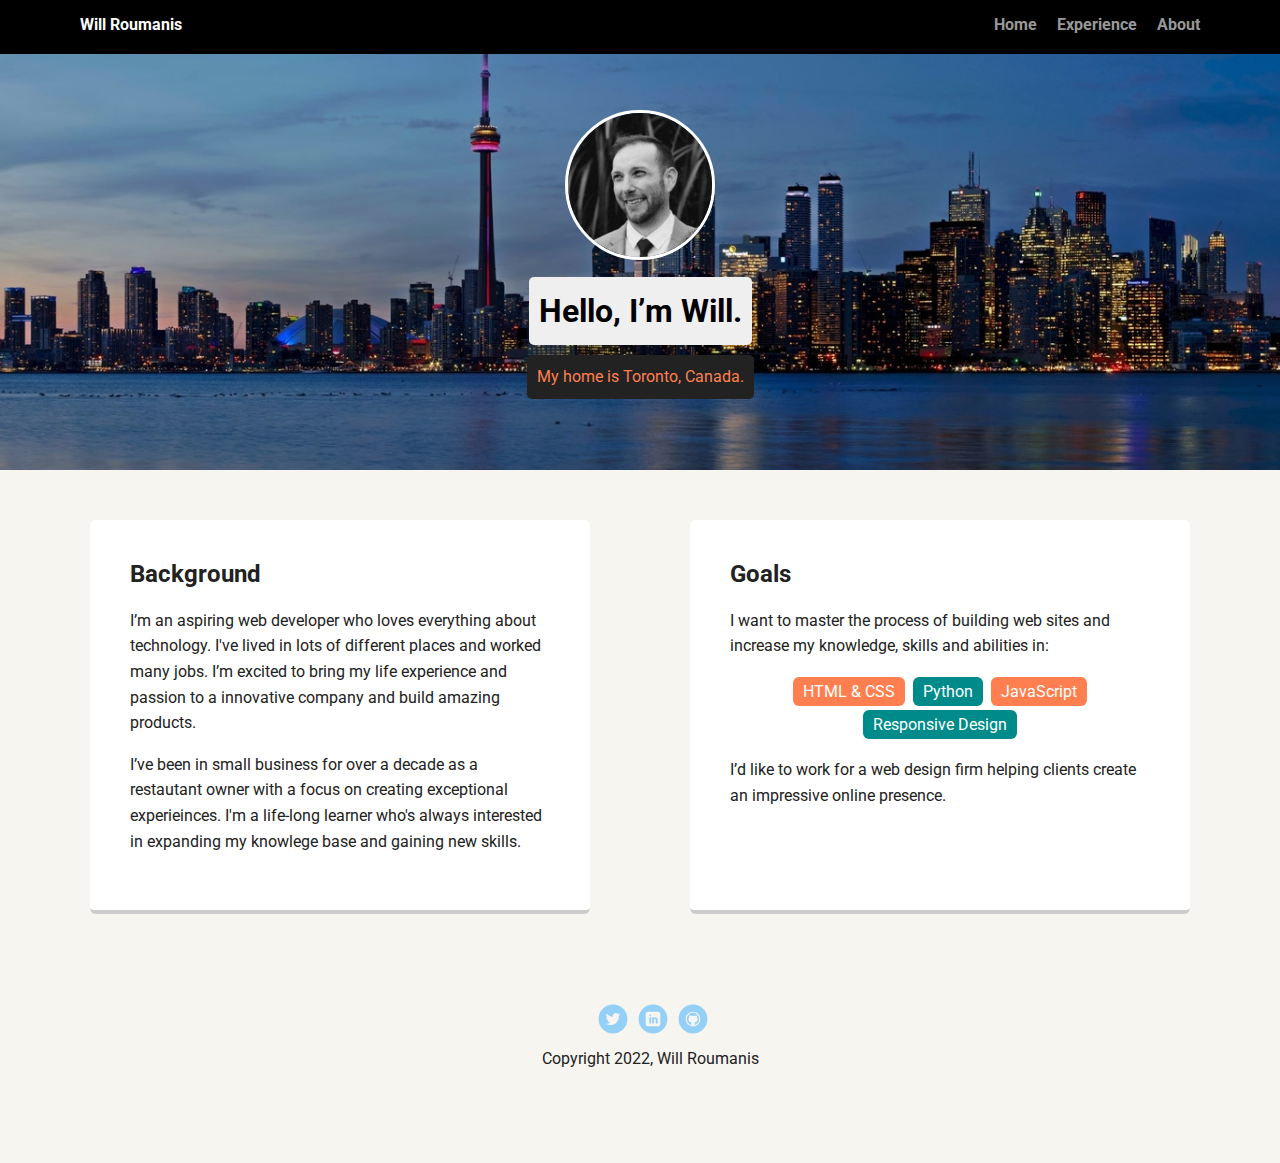
<file: TreeHouse/index.html>
<!DOCTYPE html>
<html lang="en">
  <head>
    <meta charset="utf-8" />
    <title>Will Roumanis' Profile</title>
    <meta name="viewport" content="width=device-width, initial-scale=1.0" />
    <link rel="stylesheet" href="styles.css" />
    <link
      href="https://fonts.googleapis.com/css?family=Muli%7CRoboto:400,300,500,700,900"
      rel="stylesheet"
    />
  </head>
  <body>
    <div class="main-nav">
      <ul class="nav">
        <li class="name">Will Roumanis</li>
        <li><a href="index.html">Home</a></li>
        <li><a href="Experience.html">Experience</a></li>
        <li><a href="about.html">About</a></li>
      </ul>
    </div>

    <header>
      <img
        src="images/profile.jpg"
        alt="Photo of Will smiling"
        class="profile-image"
      />
      <h1 class="tag name">Hello, I’m Will.</h1>
      <p class="tag location">My home is Toronto, Canada.</p>
    </header>

    <main class="flex">
      <div class="card">
        <h2>Background</h2>
        <p>
          I’m an aspiring web developer who loves everything about technology.
          I've lived in lots of different places and worked many jobs. I’m
          excited to bring my life experience and passion to a innovative
          company and build amazing products.
        </p>
        <p>
          I’ve been in small business for over a decade as a restautant owner
          with a focus on creating exceptional experieinces. I'm a life-long
          learner who's always interested in expanding my knowlege base and
          gaining new skills.
        </p>
      </div>

      <div class="card">
        <h2>Goals</h2>
        <p>
          I want to master the process of building web sites and increase my
          knowledge, skills and abilities in:
        </p>
        <ul class="skills">
          <li>HTML & CSS</li>
          <li>Python</li>
          <li>JavaScript</li>
          <li>Responsive Design</li>
        </ul>
        <p>
          I’d like to work for a web design firm helping clients create an
          impressive online presence.
        </p>
      </div>
    </main>
    <footer>
      <ul>
        <li>
          <a
            href="https://twitter.com/WilliamsGK"
            target="blank"
            class="social twitter"
            >Twitter</a
          >
        </li>
        <li>
          <a
            href="https://www.linkedin.com/in/william-roumanis-a5447b22b/"
            target="blank"
            class="social linkedin"
            >LinkedIn</a
          >
        </li>
        <li>
          <a
            href="https://github.com/wrrouman"
            target="_blank"
            class="social github"
            >Github
          </a>
        </li>
      </ul>
      <p class="copyright">Copyright 2022, Will Roumanis</p>
    </footer>
  </body>
</html>
</file>
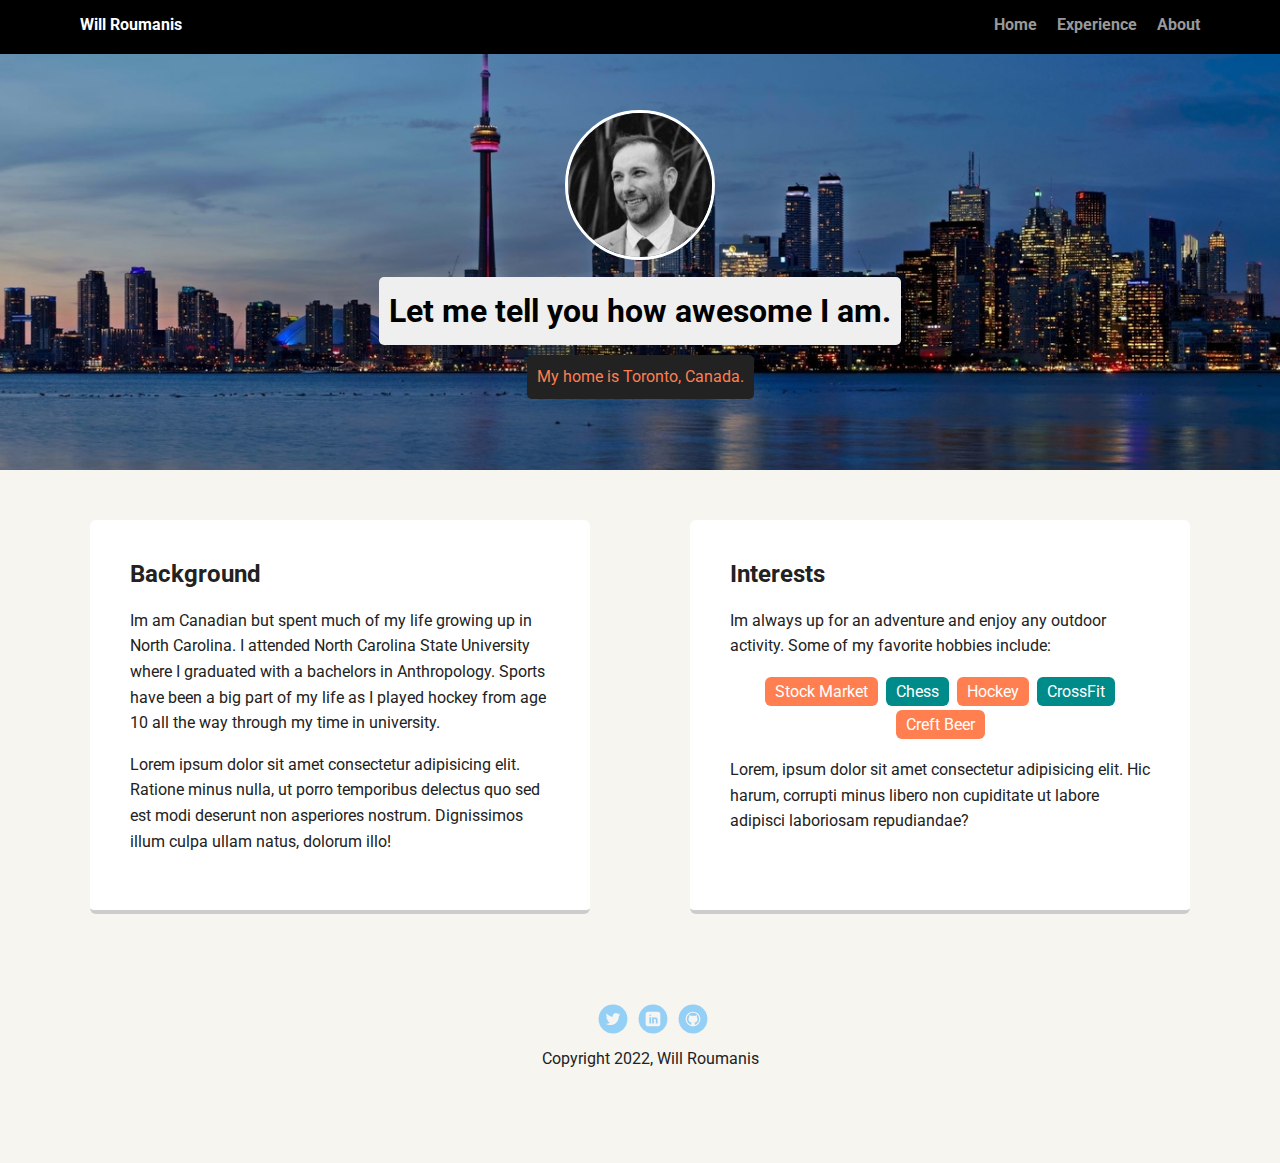
<file: TreeHouse/about.html>
<!DOCTYPE html>
<html lang="en">
  <head>
    <meta charset="utf-8" />
    <title>Will Roumanis' Profile</title>
    <meta name="viewport" content="width=device-width, initial-scale=1.0" />
    <link rel="stylesheet" href="styles.css" />
    <link
      href="https://fonts.googleapis.com/css?family=Muli%7CRoboto:400,300,500,700,900"
      rel="stylesheet"
    />
  </head>
  <body>
    <div class="main-nav">
      <ul class="nav">
        <li class="name">Will Roumanis</li>
        <li><a href="index.html">Home</a></li>
        <li><a href="Experience.html">Experience</a></li>
        <li><a href="about.html">About</a></li>
      </ul>
    </div>

    <header>
      <img
        src="images/profile.jpg"
        alt="Photo of Will smiling"
        class="profile-image"
      />
      <h1 class="tag name">Let me tell you how awesome I am.</h1>
      <p class="tag location">My home is Toronto, Canada.</p>
    </header>

    <main class="flex">
      <div class="card">
        <h2>Background</h2>
        <p>
          Im am Canadian but spent much of my life growing up in North Carolina.
          I attended North Carolina State University where I graduated with a
          bachelors in Anthropology. Sports have been a big part of my life as I
          played hockey from age 10 all the way through my time in university.
        </p>
        <p>
          Lorem ipsum dolor sit amet consectetur adipisicing elit. Ratione minus
          nulla, ut porro temporibus delectus quo sed est modi deserunt non
          asperiores nostrum. Dignissimos illum culpa ullam natus, dolorum illo!
        </p>
      </div>

      <div class="card">
        <h2>Interests</h2>
        <p>
          Im always up for an adventure and enjoy any outdoor activity. Some of
          my favorite hobbies include:
        </p>
        <ul class="skills">
          <li>Stock Market</li>
          <li>Chess</li>
          <li>Hockey</li>
          <li>CrossFit</li>
          <li>Creft Beer</li>
        </ul>
        <p>
          Lorem, ipsum dolor sit amet consectetur adipisicing elit. Hic harum,
          corrupti minus libero non cupiditate ut labore adipisci laboriosam
          repudiandae?
        </p>
      </div>
    </main>
    <footer>
      <ul>
        <li>
          <a
            href="https://twitter.com/WilliamsGK"
            target="blank"
            class="social twitter"
            >Twitter</a
          >
        </li>
        <li>
          <a
            href="https://www.linkedin.com/in/william-roumanis-a5447b22b/"
            target="blank"
            class="social linkedin"
            >LinkedIn</a
          >
        </li>
        <li>
          <a
            href="https://github.com/wrrouman"
            target="_blank"
            class="social github"
            >Github
          </a>
        </li>
      </ul>
      <p class="copyright">Copyright 2022, Will Roumanis</p>
    </footer>
  </body>
</html>
</file>
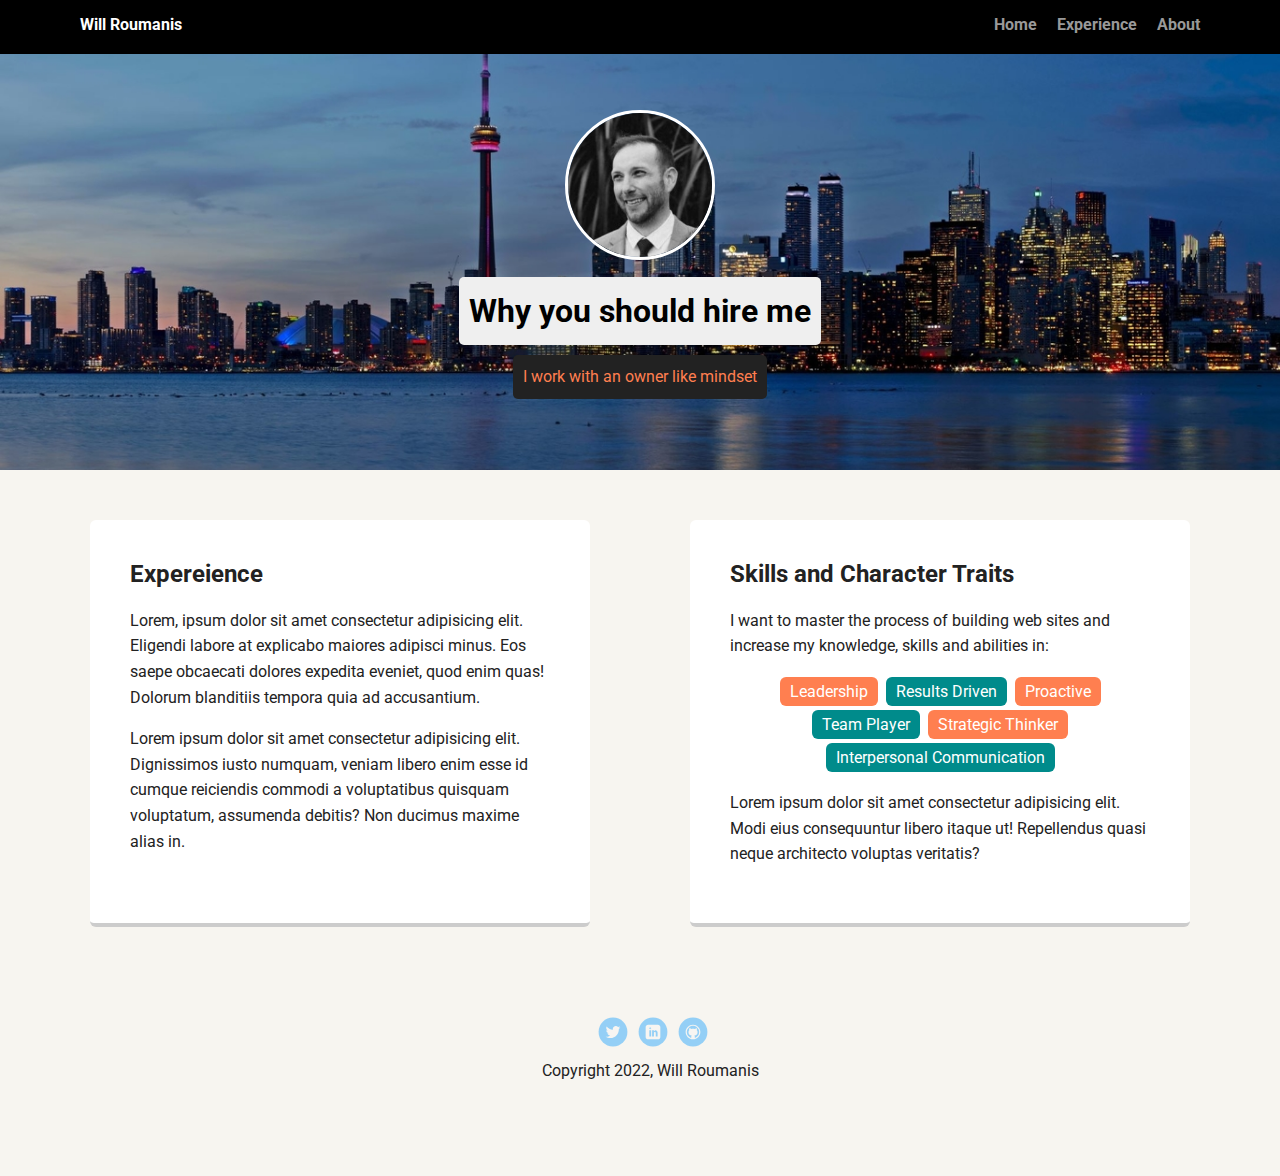
<file: TreeHouse/Experience.html>
<!DOCTYPE html>
<html lang="en">
  <head>
    <meta charset="utf-8" />
    <title>Will Roumanis' Profile</title>
    <meta name="viewport" content="width=device-width, initial-scale=1.0" />
    <link rel="stylesheet" href="styles.css" />
    <link
      href="https://fonts.googleapis.com/css?family=Muli%7CRoboto:400,300,500,700,900"
      rel="stylesheet"
    />
  </head>
  <body>
    <div class="main-nav">
      <ul class="nav">
        <li class="name">Will Roumanis</li>
        <li><a href="index.html">Home</a></li>
        <li><a href="Experience.html">Experience</a></li>
        <li><a href="About.html">About</a></li>
      </ul>
    </div>

    <header>
      <img
        src="images/profile.jpg"
        alt="Drawing of Jane Smith"
        class="profile-image"
      />
      <h1 class="tag name">Why you should hire me</h1>
      <p class="tag location">I work with an owner like mindset</p>
    </header>

    <main class="flex">
      <div class="card">
        <h2>Expereience</h2>
        <p>
          Lorem, ipsum dolor sit amet consectetur adipisicing elit. Eligendi
          labore at explicabo maiores adipisci minus. Eos saepe obcaecati
          dolores expedita eveniet, quod enim quas! Dolorum blanditiis tempora
          quia ad accusantium.
        </p>
        <p>
          Lorem ipsum dolor sit amet consectetur adipisicing elit. Dignissimos
          iusto numquam, veniam libero enim esse id cumque reiciendis commodi a
          voluptatibus quisquam voluptatum, assumenda debitis? Non ducimus
          maxime alias in.
        </p>
      </div>

      <div class="card">
        <h2>Skills and Character Traits</h2>
        <p>
          I want to master the process of building web sites and increase my
          knowledge, skills and abilities in:
        </p>
        <ul class="skills">
          <li>Leadership</li>
          <li>Results Driven</li>
          <li>Proactive</li>
          <li>Team Player</li>
          <li>Strategic Thinker</li>
          <li>Interpersonal Communication</li>
        </ul>
        <p>
          Lorem ipsum dolor sit amet consectetur adipisicing elit. Modi eius
          consequuntur libero itaque ut! Repellendus quasi neque architecto
          voluptas veritatis?
        </p>
      </div>
    </main>
    <footer>
      <ul>
        <li>
          <a
            href="https://twitter.com/WilliamsGK"
            target="blank"
            class="social twitter"
            >Twitter</a
          >
        </li>
        <li>
          <a
            href="https://www.linkedin.com/in/william-roumanis-a5447b22b/"
            target="blank"
            class="social linkedin"
            >LinkedIn</a
          >
        </li>
        <li>
          <a
            href="https://github.com/wrrouman"
            target="_blank"
            class="social github"
            >Github
          </a>
        </li>
      </ul>
      <p class="copyright">Copyright 2022, Will Roumanis</p>
    </footer>
  </body>
</html>
</file>
<file: TreeHouse/styles.css>
/* Global Layout Set-up */
* { 
  box-sizing: border-box;
}
  
body {
  margin: 0;
  padding: 0;
  text-align: center;
  font-family: 'Roboto', sans-serif;
  color: #222;
  background: #f7f5f0;
}
/* Link Styles */

a {
  text-decoration: none;
  color: #999;
}
a:hover {
  color: #6633ff;
}

/* Section Styles */

.main-nav {
  width: 100%;
  background: black;
  min-height: 30px;
  padding: 10px;
  position: fixed;
  text-align: center;
}
.nav {
  display: flex;
  justify-content: space-around;
  font-weight: 700;
  list-style-type: none;
  margin: 0 auto;
  padding: 0;
}

.nav .name {
    display: block;
    margin-right: auto;
    color: white;
}
.nav li {
  padding: 5px 10px 10px 10px;
}
.nav a {
  transition: all .5s;
}
.nav a:hover {
  color: white
}

header {
  text-align: center;
  background: url('images/Torontoresize.jpg') no-repeat center;
  background-size:cover;
  overflow:visible;
  padding-top: 60px;
}
header {
  line-height: 1.5;
}
header .profile-image {
  margin-top: 50px;
  width: 150px;
  height: 150px;
  border-radius: 50%;
  border: 3px solid white;
  transition: all .5s;
}
header .profile-image:hover {
  transform: scale(1.2) rotate(5deg);
}
.tag {
  background-color: #efefef;
  color: black;
  padding: 10px;
  border-radius: 5px;
  display: table;
  margin: 10px auto;
} 
.location {
  background-color: #222;
  color:coral;
}
.card {
  margin: 30px;
  padding: 20px 40px 40px;
  max-width: 500px;
  text-align: left;
  background: #fff;
  border-bottom: 4px solid #ccc;
  border-radius: 6px;
  transition: all .5s;
}
.card:hover {
  border-color: coral;
}

ul.skills {
  padding: 0;
  text-align: center;
}

.skills li {
  border-radius: 6px;
  display: inline-block;
  background:darkcyan;
  color: white;
  padding: 5px 10px;
  margin: 2px;
}

.skills li:nth-child(odd) {
  background:coral;
}

footer {
  width: 100%;
  min-height: 30px;
  padding: 20px 0 40px 20px;
}

footer .copyright {
  top: -8px;
  font-size: .75em;
}

footer ul {
  list-style-type: none;
  margin: 0;
  padding: 0;
}

footer ul li {
  display: inline-block;
}

a.social {
  display: inline-block;
  text-indent: -9999px;
  margin-left: 5px;
  width: 30px;
  height: 30px;
  background-size: 30px 30px;
  opacity: .4;
  transition: all .5s;
}
a.twitter {
  background-image: url(images/twitter.svg);
}
a.linkedin {
  background-image: url(images/linkedin.svg);
}
a.github {
  background-image: url(images/github.svg);
}
a.social:hover {
  opacity: 1;
}
.clearfix {
  clear: both;
}

/* Styles for larger screens */
@media screen and (min-width: 720px) {
  
  .flex {
      display: -ms-flexbox;      /* TWEENER - IE 10 */
      display: flex; 
      max-width: 1200px;
      -ms-flex-pack: distribute;
      justify-content: space-around;
      margin: 0 auto;
  }

  header {
    min-height: 470px;
  }

  .nav {
    max-width: 1200px;
    padding: 0 30px;
  }


  main {
    padding-top: 20px;
  }

  main p {
    line-height: 1.6em;
  }

  footer {
    font-size: 1.3em;
    max-width: 1200px;
    margin: 40px auto;
  }

}
</file>
